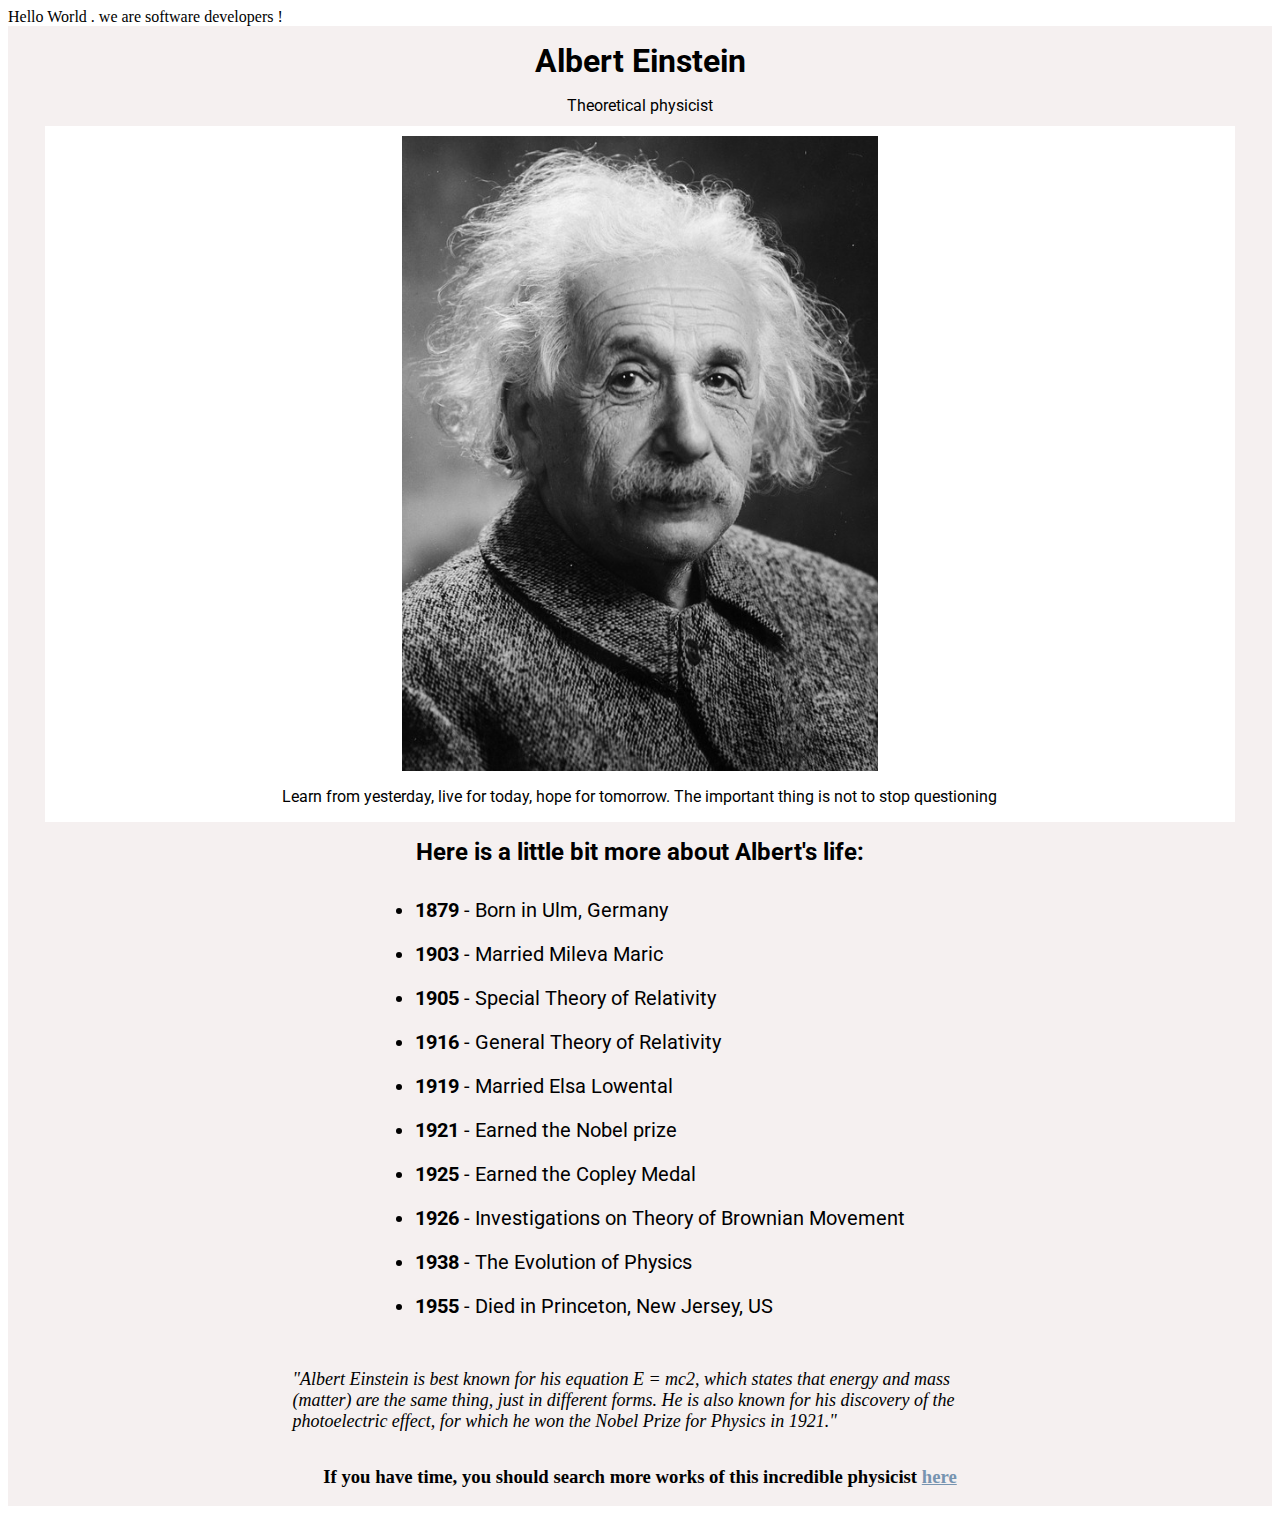
<file: index.html>
<!DOCTYPE html>
<html lang="en">

<head>
  <meta charset="UTF-8">
  <title>Fork Me! FCC: Test Suite Template</title>
  <link rel="stylesheet" href="css/style.css">
  <link rel="preconnect" href="https://fonts.googleapis.com">
  <link rel="preconnect" href="https://fonts.gstatic.com" crossorigin>
  <link href="https://fonts.googleapis.com/css2?family=Roboto:wght@400;700&display=swap" rel="stylesheet">
</head>

<body>
  Hello World . we are software developers !
  <main id="main">
    <div>
      <h1 id="title">Albert Einstein </h1>
      <p>Theoretical physicist</p>
    </div>
    <div id="img-div">
      <img id="image" src="/css/media/albert-einstein-1144965_960_720.jpg" alt="Theoretical physicist">
      <p>Learn from yesterday, live for today, hope for tomorrow. The important thing is not to stop questioning</p>
    </div>
    
    <div>
      <h1>Here is a little bit more about Albert's life:</h1>
      <ul>
        <li><b>1879</b> - Born in Ulm, Germany </li>
        <li><b>1903</b> - Married Mileva Maric</li>
        <li><b>1905</b> - Special Theory of Relativity</li>
        <li><b>1916</b> - General Theory of Relativity</li>
        <li><b>1919</b> - Married Elsa Lowental</li>
        <li><b>1921</b> - Earned the Nobel prize</li>
        <li><b>1925</b> - Earned the Copley Medal</li>
        <li><b>1926</b> - Investigations on Theory of Brownian Movement</li>
        <li><b>1938</b> - The Evolution of Physics</li>
        <li><b>1955</b> - Died in Princeton, New Jersey, US</li>
      </ul>
      <h2 id="tribute-info"><i>"Albert Einstein is best known for his equation E = mc2, which states that energy and mass (matter) are the same thing,
      just in different forms. He is also known for his discovery of the photoelectric effect, for which he won the Nobel
      Prize for Physics in 1921."</i></h2>
      <h3>If you have time, you should search more 
        works of this incredible physicist <a id="tribute-link" href="https://en.wikipedia.org/wiki/Albert_Einstein" target="_blank">here</a></h3>
      
    </div>
  </main>
</body>

</html>
</file>
<file: css/style.css>
main {
  background-color: rgb(245, 240, 240);;
  display: flex;
  flex-direction: column;
  justify-content: center;
  align-items: center;
}
main div:first-child{
  display: flex;
  flex-direction: column;
  height: 100px;
  align-items: center;
  justify-content: center;
}
main div:first-child p {
  margin-top: -5px;
}
main div > h1,p{
  font-family: 'Roboto';
}

#img-div{
  display: flex;
  flex-direction: column;
  justify-content: center;
  align-items: center;
  width: 93vw;
  background-color: white;
}
#img-div img{
  margin-top: 10px;
  width: 40%;
}

main div:nth-child(3){
  display: flex;
  flex-direction: column;
  justify-content: center;
  align-items: center;
}

main div:nth-child(3) h1{
  font-size: 24px;
}
main div:nth-child(3) ul li {
  font-family: 'Roboto';
  margin-bottom: 20px;
  font-size: 20px;
}
main div:nth-child(3) h2 {
  width: 55%;
  font-weight: 400;
  font-size: 18px;
}
main div:nth-child(3) h3 a{
  color: rgb(119, 148, 176)
}
</file>
